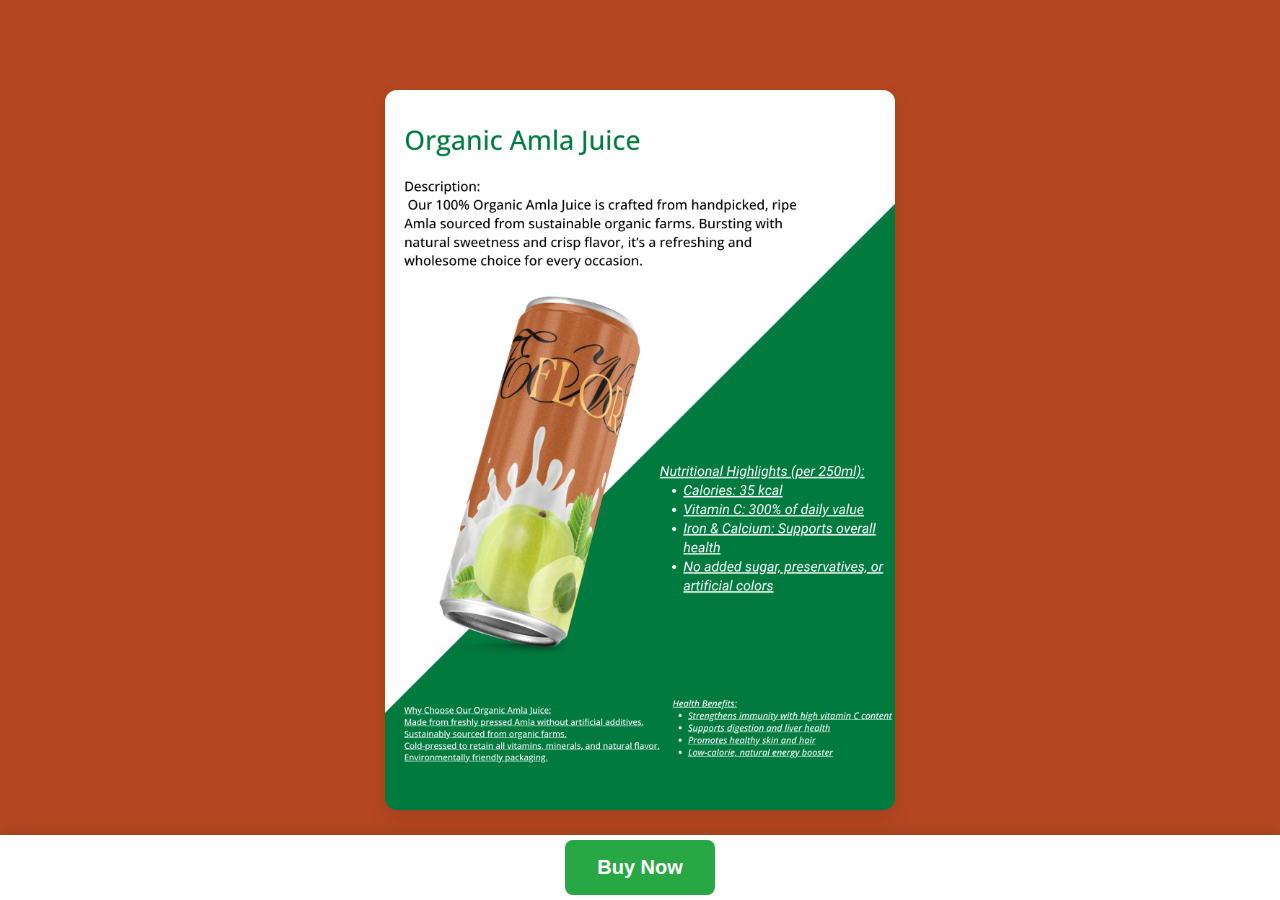
<file: amla.html>
<!DOCTYPE html>
<html lang="en">
<head>
<meta charset="UTF-8">
<meta name="viewport" content="width=device-width, initial-scale=1.0">
<title>Product Page</title>
<style>
  * { margin: 0; padding: 0; box-sizing: border-box; }

  body, html {
    height: 100%;
    width: 100%;
    display: flex;
    flex-direction: column;
    align-items: center;
    justify-content: center;
    font-family: Arial, sans-serif;
    background: #b44721;
  }

  .product-image {
    width: auto;
    max-width: 90%;
    height: 80%; /* 80% of viewport height */
    object-fit: cover;
    display: block;
    margin: 0 auto;
    border-radius: 12px;
    box-shadow: 0 8px 20px rgba(0,0,0,0.1);
  }

  .buy-footer {
    width: 100%;
    padding: 5px 0;
    display: flex;
    justify-content: center;
    background: #fff;
    box-shadow: 0 -4px 10px rgba(0,0,0,0.1);
    position: fixed;
    bottom: 0;
  }

  .buy-footer button {
    background: #28a745;
    color: white;
    border: none;
    padding: 16px 32px;
    font-size: 20px;
    font-weight: bold;
    cursor: pointer;
    border-radius: 8px;
    transition: background 0.3s;
  }

  .buy-footer button:hover {
    background: #218838;
  }
</style>
</head>
<body>

<img src="7.png" alt="Apple Juice" class="product-image">

<div class="buy-footer">
   <a href="buy.html"><button class="add-btn">Buy Now</button></a>
</div>

</body>
</html>
</file>
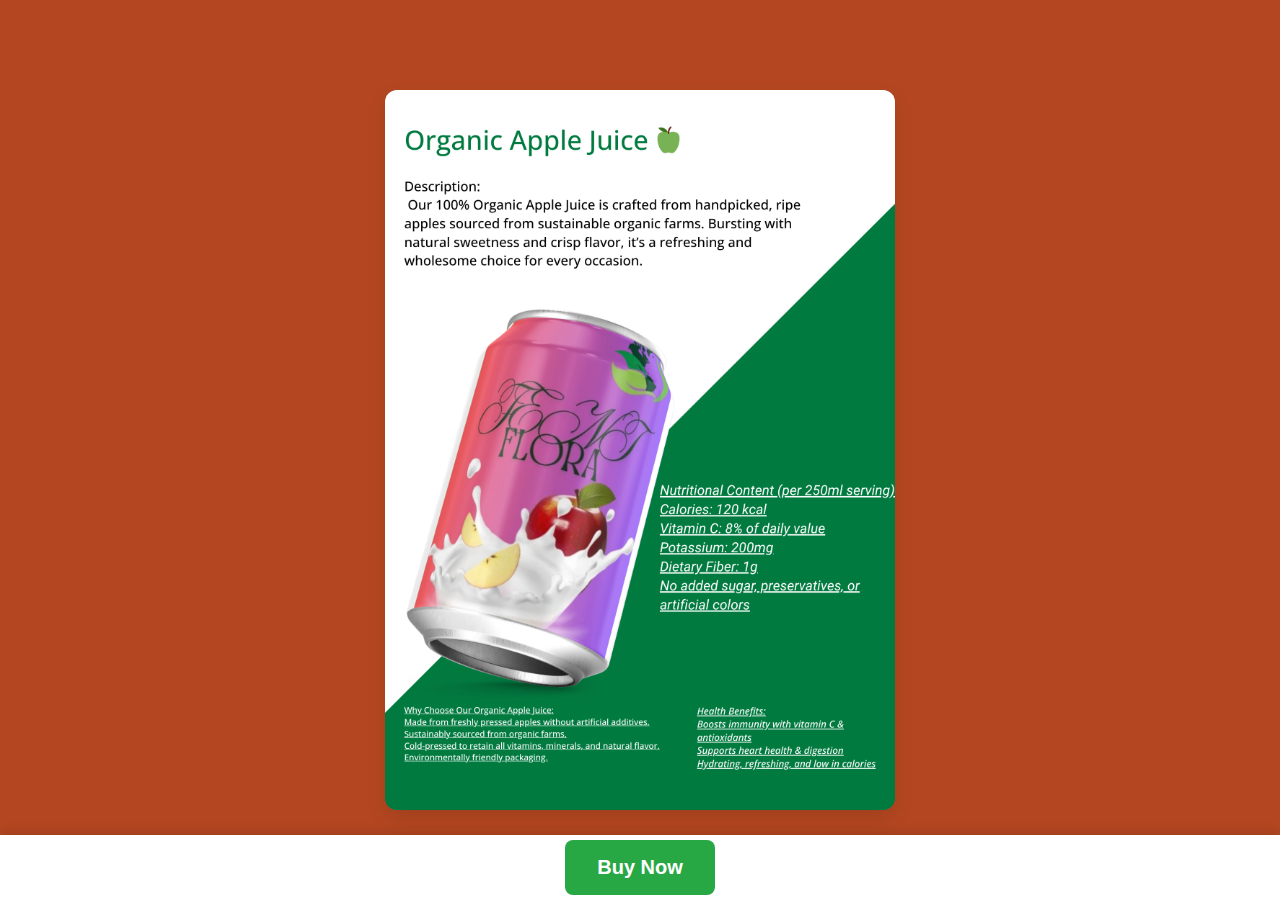
<file: apple-mint.html>
<!DOCTYPE html>
<html lang="en">
<head>
<meta charset="UTF-8">
<meta name="viewport" content="width=device-width, initial-scale=1.0">
<title>Product Page</title>
<style>
  * { margin: 0; padding: 0; box-sizing: border-box; }

  body, html {
    height: 100%;
    width: 100%;
    display: flex;
    flex-direction: column;
    align-items: center;
    justify-content: center;
    font-family: Arial, sans-serif;
    background: #b44721;
  }

  .product-image {
    width: auto;
    max-width: 90%;
    height: 80%; /* 80% of viewport height */
    object-fit: cover;
    display: block;
    margin: 0 auto;
    border-radius: 12px;
    box-shadow: 0 8px 20px rgba(0,0,0,0.1);
  }

  .buy-footer {
    width: 100%;
    padding: 5px 0;
    display: flex;
    justify-content: center;
    background: #fff;
    box-shadow: 0 -4px 10px rgba(0,0,0,0.1);
    position: fixed;
    bottom: 0;
  }

  .buy-footer button {
    background: #28a745;
    color: white;
    border: none;
    padding: 16px 32px;
    font-size: 20px;
    font-weight: bold;
    cursor: pointer;
    border-radius: 8px;
    transition: background 0.3s;
  }

  .buy-footer button:hover {
    background: #218838;
  }
</style>
</head>
<body>

<img src="12.png" alt="Apple Juice" class="product-image">

<div class="buy-footer">
  <a href="buy.html"><button class="add-btn">Buy Now</button></a>
</div>

</body>
</html>
</file>
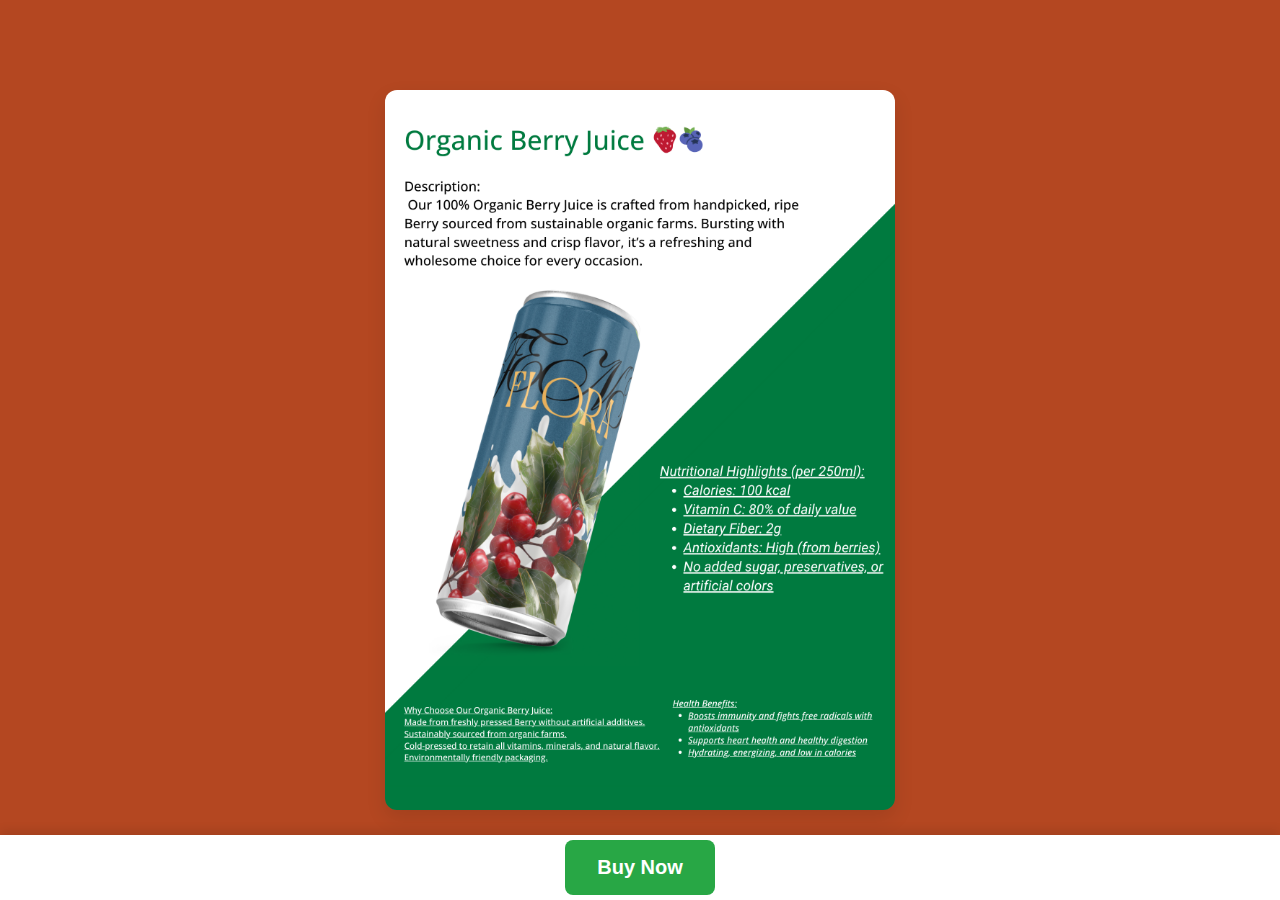
<file: berry.html>
<!DOCTYPE html>
<html lang="en">
<head>
<meta charset="UTF-8">
<meta name="viewport" content="width=device-width, initial-scale=1.0">
<title>Product Page</title>
<style>
  * { margin: 0; padding: 0; box-sizing: border-box; }

  body, html {
    height: 100%;
    width: 100%;
    display: flex;
    flex-direction: column;
    align-items: center;
    justify-content: center;
    font-family: Arial, sans-serif;
    background: #b44721;
  }

  .product-image {
    width: auto;
    max-width: 90%;
    height: 80%; /* 80% of viewport height */
    object-fit: cover;
    display: block;
    margin: 0 auto;
    border-radius: 12px;
    box-shadow: 0 8px 20px rgba(0,0,0,0.1);
  }

  .buy-footer {
    width: 100%;
    padding: 5px 0;
    display: flex;
    justify-content: center;
    background: #fff;
    box-shadow: 0 -4px 10px rgba(0,0,0,0.1);
    position: fixed;
    bottom: 0;
  }

  .buy-footer button {
    background: #28a745;
    color: white;
    border: none;
    padding: 16px 32px;
    font-size: 20px;
    font-weight: bold;
    cursor: pointer;
    border-radius: 8px;
    transition: background 0.3s;
  }

  .buy-footer button:hover {
    background: #218838;
  }
</style>
</head>
<body>

<img src="5.png" alt="Apple Juice" class="product-image">

<div class="buy-footer">
 <a href="buy.html"><button class="add-btn">Buy Now</button></a>
</div>

</body>
</html>
</file>
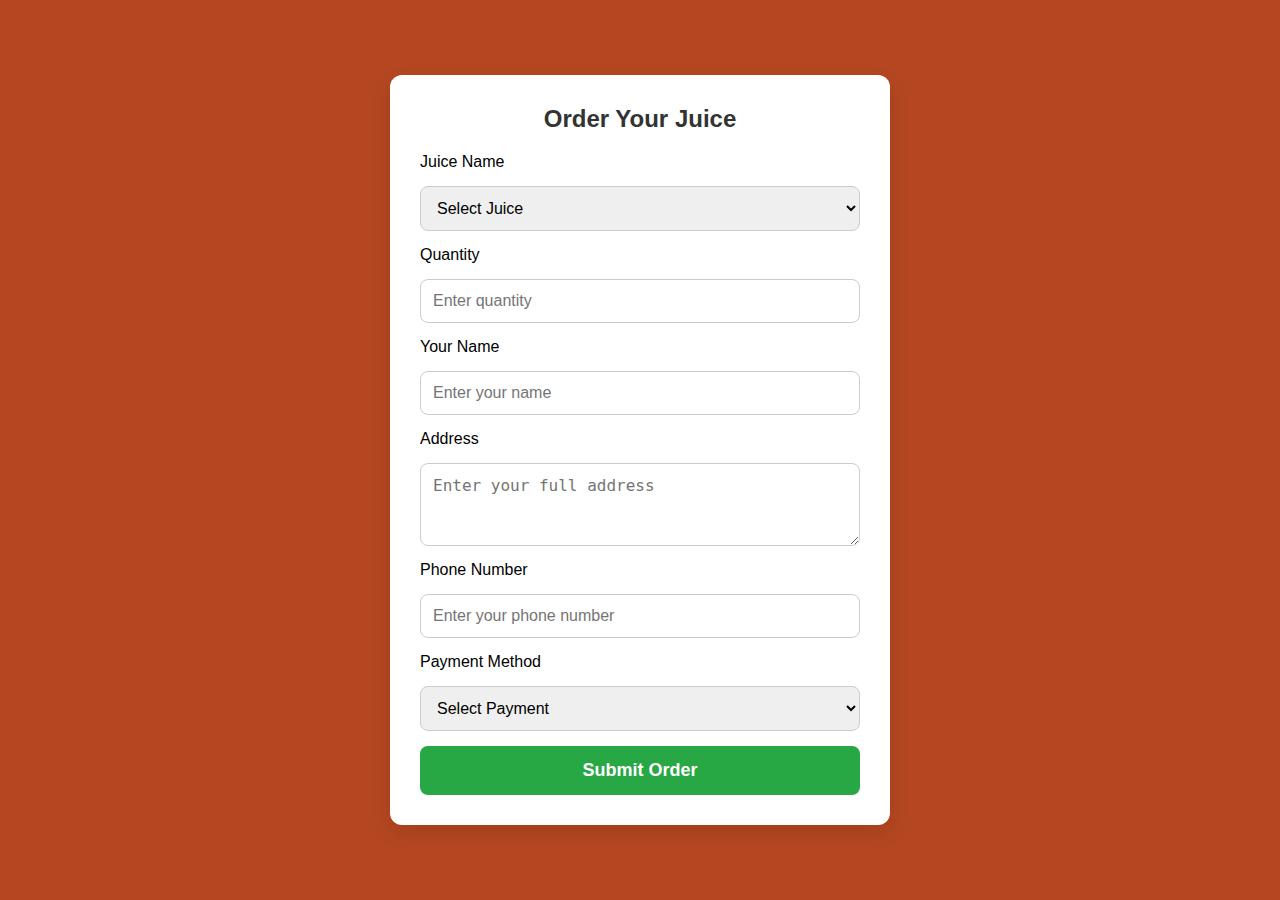
<file: buy.html>
<!DOCTYPE html>
<html lang="en">
<head>
<meta charset="UTF-8">
<meta name="viewport" content="width=device-width, initial-scale=1.0">
<title>Buy Juice</title>
<style>
  * { box-sizing: border-box; margin: 0; padding: 0; }
  body {
    font-family: Arial, sans-serif;
    background: #b44721;
    display: flex;
    justify-content: center;
    align-items: center;
    min-height: 100vh;
  }
  .buy-container {
    background: #fff;
    padding: 30px;
    border-radius: 12px;
    width: 90%;
    max-width: 500px;
    box-shadow: 0 8px 20px rgba(0,0,0,0.1);
  }
  .buy-container h2 {
    text-align: center;
    margin-bottom: 20px;
    color: #333;
  }
  form {
    display: flex;
    flex-direction: column;
    gap: 15px;
  }
  input, select, textarea {
    padding: 12px;
    border: 1px solid #ccc;
    border-radius: 8px;
    font-size: 16px;
  }
  textarea { resize: vertical; }
  button {
    background: #28a745;
    color: white;
    border: none;
    padding: 14px;
    font-size: 18px;
    font-weight: bold;
    cursor: pointer;
    border-radius: 8px;
    transition: background 0.3s;
  }
  button:hover { background: #218838; }
  .confirmation {
    display: none;
    margin-top: 20px;
    text-align: center;
    color: #28a745;
    font-size: 18px;
    font-weight: bold;
  }
</style>
</head>
<body>

<div class="buy-container">
  <h2>Order Your Juice</h2>
  <form id="buyForm">
    <label>Juice Name</label>
    <select required>
      <option value="">Select Juice</option>
      <option value="Apple Juice">Apple Juice</option>
      <option value="Orange Juice">Orange Juice</option>
      <option value="Mango Juice">Mango Juice</option>
      <option value="Berry Juice">Berry Juice</option>
      <option value="Lemon Juice">Lemon Juice</option>
      <option value="Amla Juice">Amla Juice</option>
      <option value="Watermelon Juice">Watermelon Juice</option>
      <option value="Apple Mint Juice">Apple Juice</option>
      <option value="Apple Mint Juice">PineApple Juice</option>
    </select>

    <label>Quantity</label>
    <input type="number" min="1" placeholder="Enter quantity" required>

    <label>Your Name</label>
    <input type="text" placeholder="Enter your name" required>

    <label>Address</label>
    <textarea placeholder="Enter your full address" rows="3" required></textarea>

    <label>Phone Number</label>
    <input type="tel" placeholder="Enter your phone number" required>

    <label>Payment Method</label>
    <select required>
      <option value="">Select Payment</option>
      <option value="Cash on Delivery">Cash on Delivery</option>
      <option value="UPI">UPI</option>
      <option value="Credit/Debit Card">Credit/Debit Card</option>
      <option value="Net Banking">Net Banking</option>
    </select>

    <button type="submit">Submit Order</button>
    
  </form>
  <div class="confirmation" id="confirmationMessage">
    Your order is confirmed! Thank you for visiting.<a href="index.html">return</a>
  </div>
</div>

<script>
  const form = document.getElementById('buyForm');
  const confirmation = document.getElementById('confirmationMessage');

  form.addEventListener('submit', function(e) {
    e.preventDefault(); // Prevent form submission
    confirmation.style.display = 'block'; // Show confirmation message
    form.reset(); // Optional: reset form fields
  });
</script>

</body>
</html>
</file>
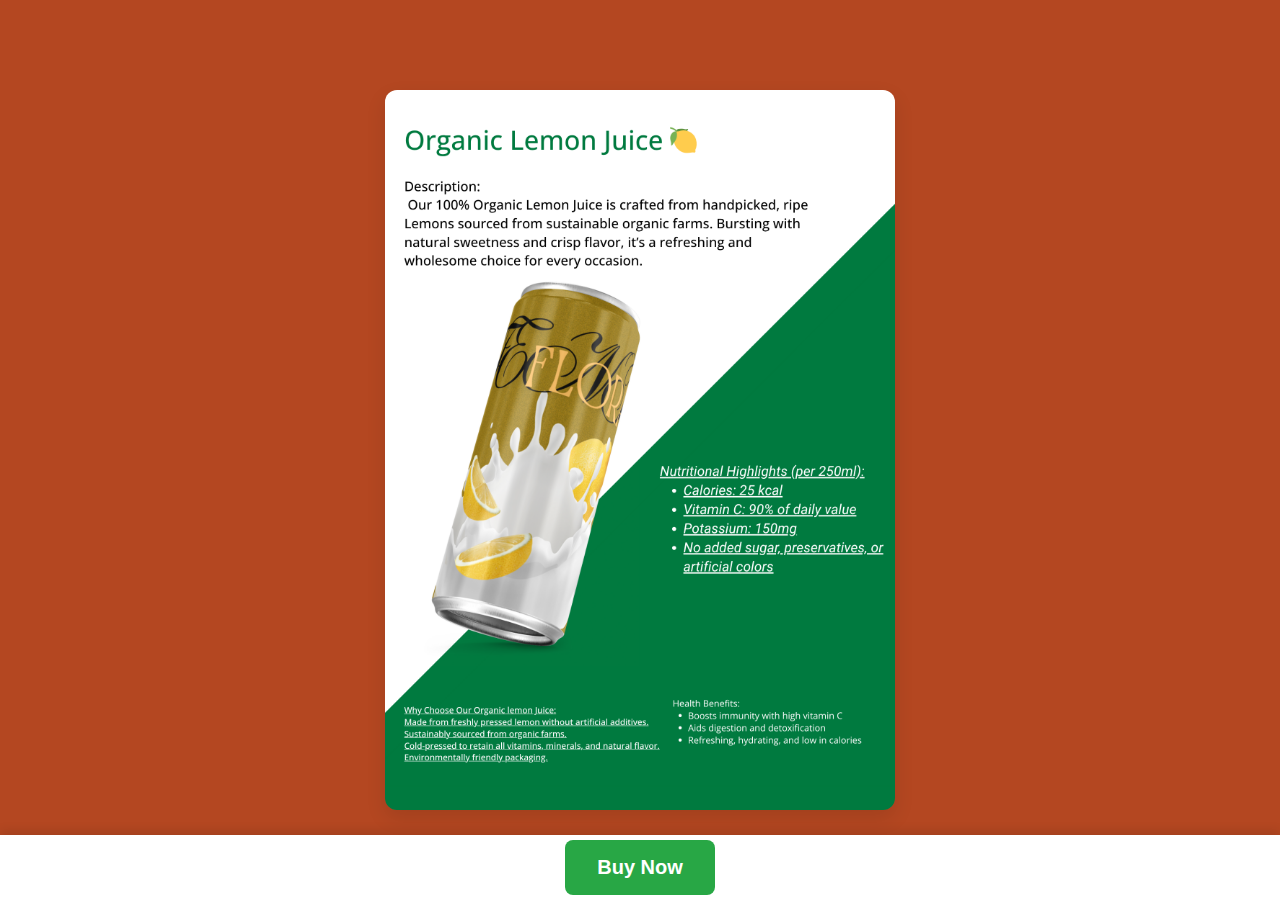
<file: lemon.html>
<!DOCTYPE html>
<html lang="en">
<head>
<meta charset="UTF-8">
<meta name="viewport" content="width=device-width, initial-scale=1.0">
<title>Product Page</title>
<style>
  * { margin: 0; padding: 0; box-sizing: border-box; }

  body, html {
    height: 100%;
    width: 100%;
    display: flex;
    flex-direction: column;
    align-items: center;
    justify-content: center;
    font-family: Arial, sans-serif;
    background: #b44721;
  }

  .product-image {
    width: auto;
    max-width: 90%;
    height: 80%; /* 80% of viewport height */
    object-fit: cover;
    display: block;
    margin: 0 auto;
    border-radius: 12px;
    box-shadow: 0 8px 20px rgba(0,0,0,0.1);
  }

  .buy-footer {
    width: 100%;
    padding: 5px 0;
    display: flex;
    justify-content: center;
    background: #fff;
    box-shadow: 0 -4px 10px rgba(0,0,0,0.1);
    position: fixed;
    bottom: 0;
  }

  .buy-footer button {
    background: #28a745;
    color: white;
    border: none;
    padding: 16px 32px;
    font-size: 20px;
    font-weight: bold;
    cursor: pointer;
    border-radius: 8px;
    transition: background 0.3s;
  }

  .buy-footer button:hover {
    background: #218838;
  }
</style>
</head>
<body>

<img src="6.png" alt="Apple Juice" class="product-image">

<div class="buy-footer">
  <a href="buy.html"><button class="add-btn">Buy Now</button></a>
</div>

</body>
</html>
</file>
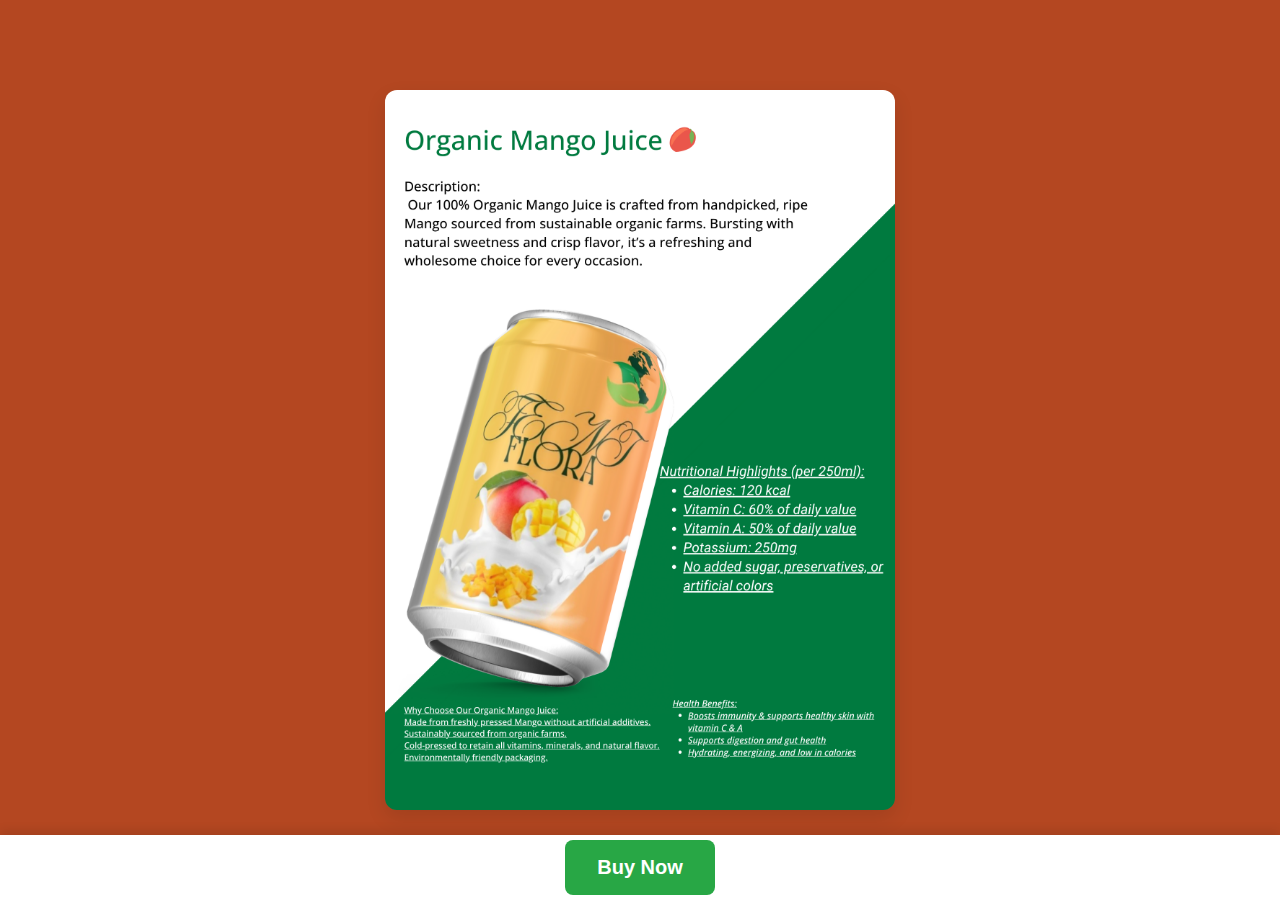
<file: mango.html>
<!DOCTYPE html>
<html lang="en">
<head>
<meta charset="UTF-8">
<meta name="viewport" content="width=device-width, initial-scale=1.0">
<title>Product Page</title>
<style>
  * { margin: 0; padding: 0; box-sizing: border-box; }

  body, html {
    height: 100%;
    width: 100%;
    display: flex;
    flex-direction: column;
    align-items: center;
    justify-content: center;
    font-family: Arial, sans-serif;
    background: #b44721;
  }

  .product-image {
    width: auto;
    max-width: 90%;
    height: 80%; /* 80% of viewport height */
    object-fit: cover;
    display: block;
    margin: 0 auto;
    border-radius: 12px;
    box-shadow: 0 8px 20px rgba(0,0,0,0.1);
  }

  .buy-footer {
    width: 100%;
    padding: 5px 0;
    display: flex;
    justify-content: center;
    background: #fff;
    box-shadow: 0 -4px 10px rgba(0,0,0,0.1);
    position: fixed;
    bottom: 0;
  }

  .buy-footer button {
    background: #28a745;
    color: white;
    border: none;
    padding: 16px 32px;
    font-size: 20px;
    font-weight: bold;
    cursor: pointer;
    border-radius: 8px;
    transition: background 0.3s;
  }

  .buy-footer button:hover {
    background: #218838;
  }
</style>
</head>
<body>

<img src="q (5).png" alt="Apple Juice" class="product-image">

<div class="buy-footer">
  <a href="buy.html"><button class="add-btn">Buy Now</button></a>
</div>

</body>
</html>
</file>
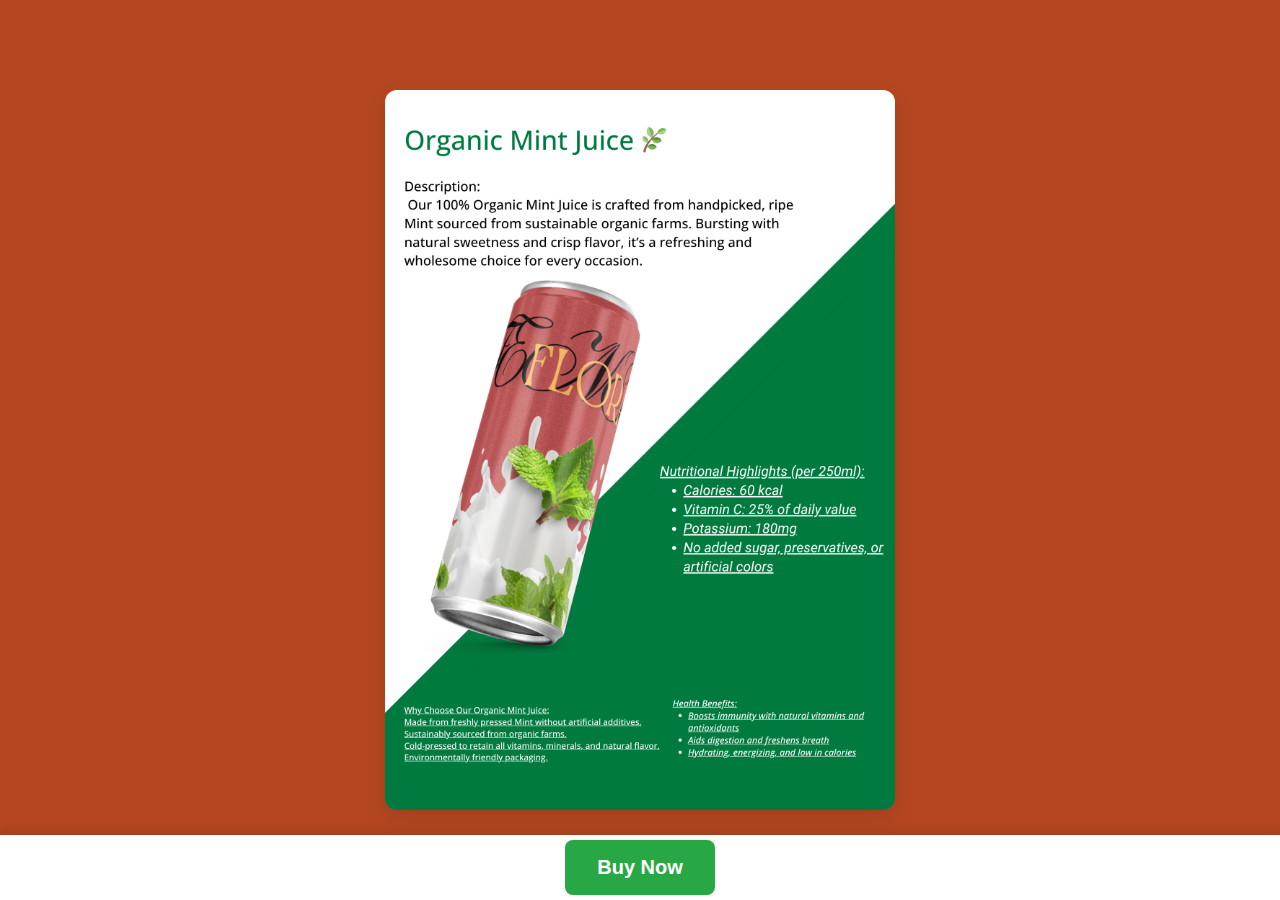
<file: mint.html>
<!DOCTYPE html>
<html lang="en">
<head>
<meta charset="UTF-8">
<meta name="viewport" content="width=device-width, initial-scale=1.0">
<title>Product Page</title>
<style>
  * { margin: 0; padding: 0; box-sizing: border-box; }

  body, html {
    height: 100%;
    width: 100%;
    display: flex;
    flex-direction: column;
    align-items: center;
    justify-content: center;
    font-family: Arial, sans-serif;
    background: #b44721;
  }

  .product-image {
    width: auto;
    max-width: 90%;
    height: 80%; /* 80% of viewport height */
    object-fit: cover;
    display: block;
    margin: 0 auto;
    border-radius: 12px;
    box-shadow: 0 8px 20px rgba(0,0,0,0.1);
  }

  .buy-footer {
    width: 100%;
    padding: 5px 0;
    display: flex;
    justify-content: center;
    background: #fff;
    box-shadow: 0 -4px 10px rgba(0,0,0,0.1);
    position: fixed;
    bottom: 0;
  }

  .buy-footer button {
    background: #28a745;
    color: white;
    border: none;
    padding: 16px 32px;
    font-size: 20px;
    font-weight: bold;
    cursor: pointer;
    border-radius: 8px;
    transition: background 0.3s;
  }

  .buy-footer button:hover {
    background: #218838;
  }
</style>
</head>
<body>

<img src="8.png" alt="Apple Juice" class="product-image">

<div class="buy-footer">
  <a href="buy.html"><button class="add-btn">Buy Now</button></a>
</div>

</body>
</html>
</file>
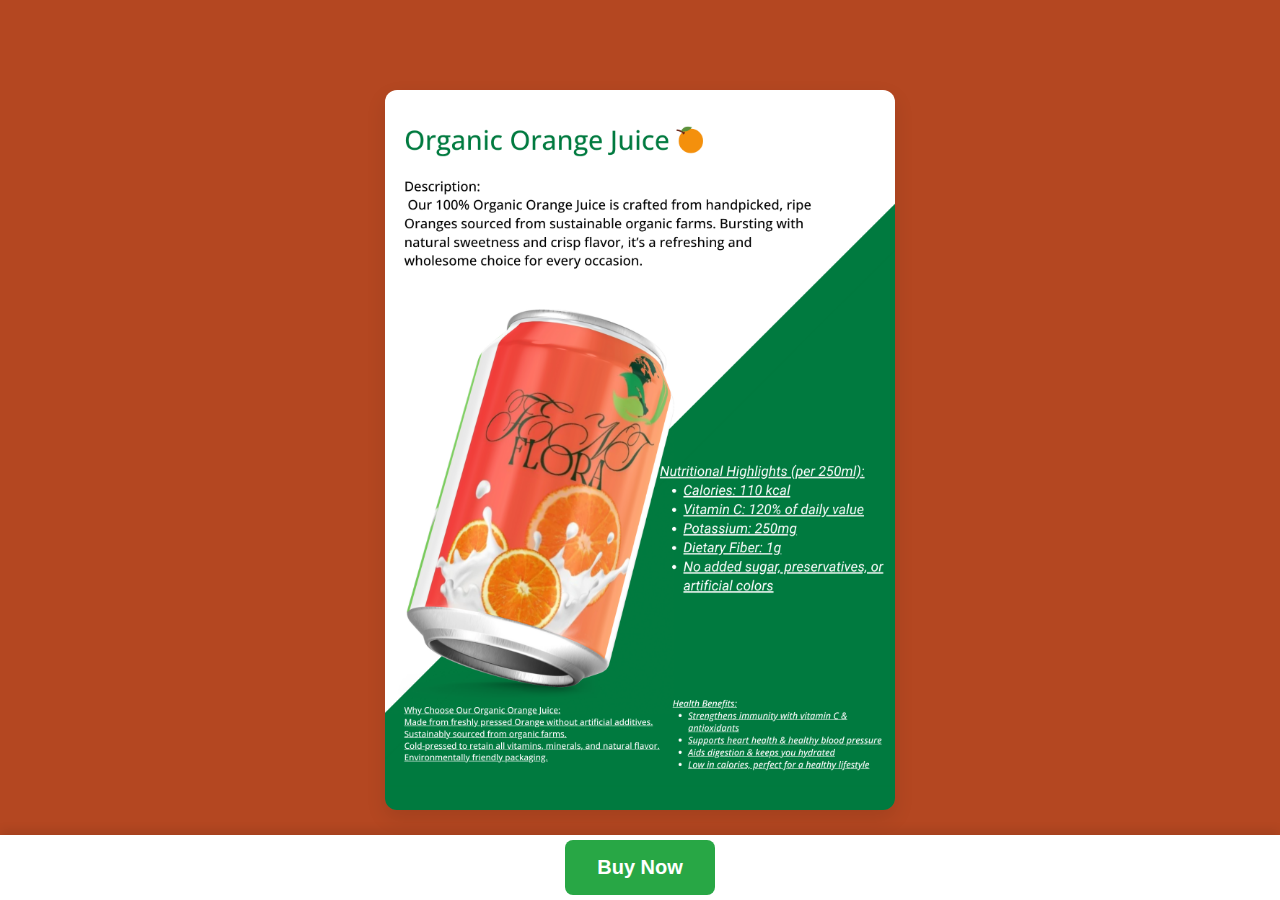
<file: orange.html>
<!DOCTYPE html>
<html lang="en">
<head>
<meta charset="UTF-8">
<meta name="viewport" content="width=device-width, initial-scale=1.0">
<title>Product Page</title>
<style>
  * { margin: 0; padding: 0; box-sizing: border-box; }

  body, html {
    height: 100%;
    width: 100%;
    display: flex;
    flex-direction: column;
    align-items: center;
    justify-content: center;
    font-family: Arial, sans-serif;
    background: #b44721;
  }

  .product-image {
    width: auto;
    max-width: 90%;
    height: 80%; /* 80% of viewport height */
    object-fit: cover;
    display: block;
    margin: 0 auto;
    border-radius: 12px;
    box-shadow: 0 8px 20px rgba(0,0,0,0.1);
  }

  .buy-footer {
    width: 100%;
    padding: 5px 0;
    display: flex;
    justify-content: center;
    background: #fff;
    box-shadow: 0 -4px 10px rgba(0,0,0,0.1);
    position: fixed;
    bottom: 0;
  }

  .buy-footer button {
    background: #28a745;
    color: white;
    border: none;
    padding: 16px 32px;
    font-size: 20px;
    font-weight: bold;
    cursor: pointer;
    border-radius: 8px;
    transition: background 0.3s;
  }

  .buy-footer button:hover {
    background: #218838;
  }
</style>
</head>
<body>

<img src="14.png" alt="Apple Juice" class="product-image">

<div class="buy-footer">
  <a href="buy.html"><button class="add-btn">Buy Now</button></a>
</div>

</body>
</html>
</file>
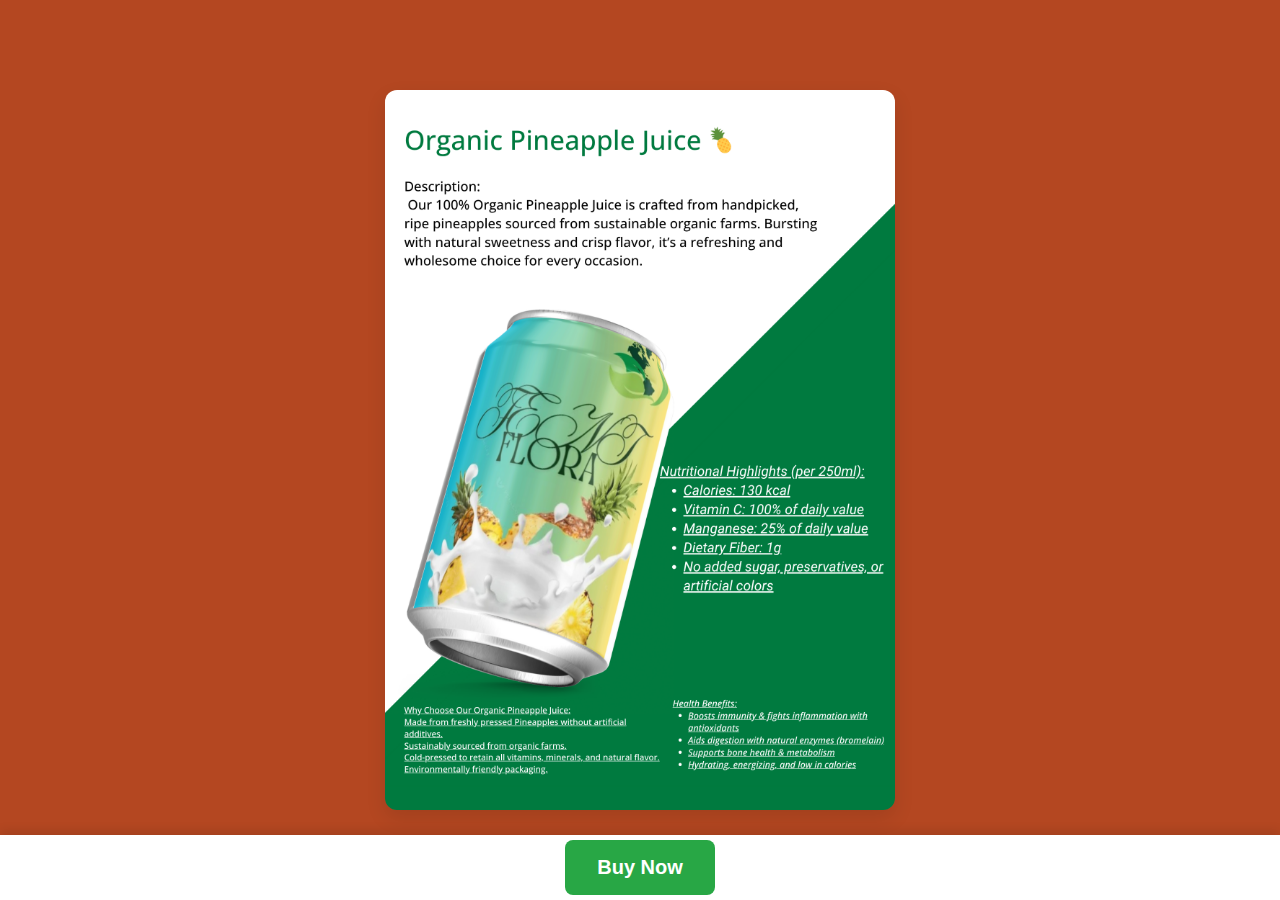
<file: pineapple.html>
<!DOCTYPE html>
<html lang="en">
<head>
<meta charset="UTF-8">
<meta name="viewport" content="width=device-width, initial-scale=1.0">
<title>Product Page</title>
<style>
  * { margin: 0; padding: 0; box-sizing: border-box; }

  body, html {
    height: 100%;
    width: 100%;
    display: flex;
    flex-direction: column;
    align-items: center;
    justify-content: center;
    font-family: Arial, sans-serif;
    background: #b44721;
  }

  .product-image {
    width: auto;
    max-width: 90%;
    height: 80%; /* 80% of viewport height */
    object-fit: cover;
    display: block;
    margin: 0 auto;
    border-radius: 12px;
    box-shadow: 0 8px 20px rgba(0,0,0,0.1);
  }

  .buy-footer {
    width: 100%;
    padding: 5px 0;
    display: flex;
    justify-content: center;
    background: #fff;
    box-shadow: 0 -4px 10px rgba(0,0,0,0.1);
    position: fixed;
    bottom: 0;
  }

  .buy-footer button {
    background: #28a745;
    color: white;
    border: none;
    padding: 16px 32px;
    font-size: 20px;
    font-weight: bold;
    cursor: pointer;
    border-radius: 8px;
    transition: background 0.3s;
  }

  .buy-footer button:hover {
    background: #218838;
  }
</style>
</head>
<body>

<img src="13.png" alt="Apple Juice" class="product-image">

<div class="buy-footer">
  <a href="buy.html"><button class="add-btn">Buy Now</button></a>
</div>

</body>
</html>
</file>
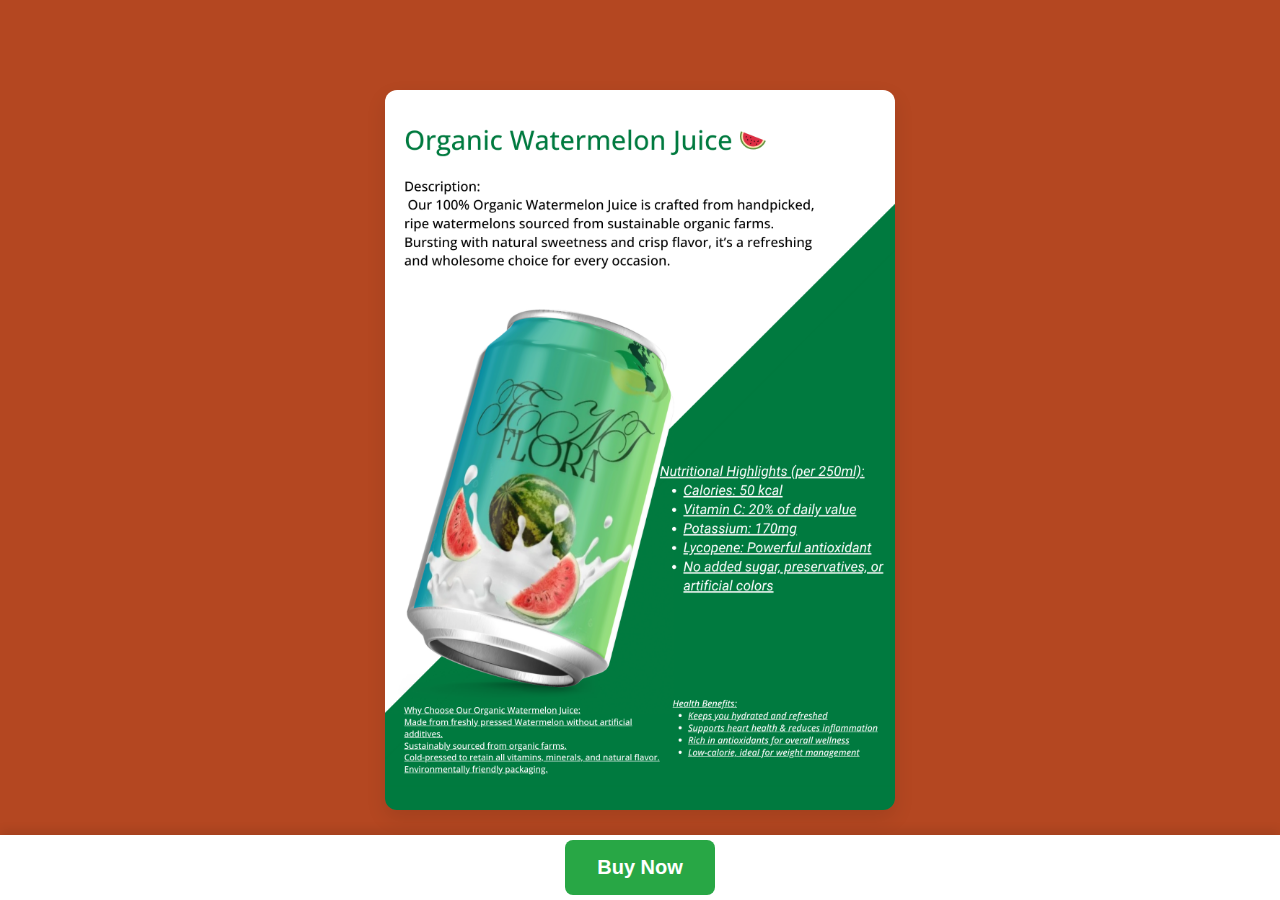
<file: watermelon.html>
<!DOCTYPE html>
<html lang="en">
<head>
<meta charset="UTF-8">
<meta name="viewport" content="width=device-width, initial-scale=1.0">
<title>Product Page</title>
<style>
  * { margin: 0; padding: 0; box-sizing: border-box; }

  body, html {
    height: 100%;
    width: 100%;
    display: flex;
    flex-direction: column;
    align-items: center;
    justify-content: center;
    font-family: Arial, sans-serif;
    background: #b44721;
  }

  .product-image {
    width: auto;
    max-width: 90%;
    height: 80%; /* 80% of viewport height */
    object-fit: cover;
    display: block;
    margin: 0 auto;
    border-radius: 12px;
    box-shadow: 0 8px 20px rgba(0,0,0,0.1);
  }

  .buy-footer {
    width: 100%;
    padding: 5px 0;
    display: flex;
    justify-content: center;
    background: #fff;
    box-shadow: 0 -4px 10px rgba(0,0,0,0.1);
    position: fixed;
    bottom: 0;
  }

  .buy-footer button {
    background: #28a745;
    color: white;
    border: none;
    padding: 16px 32px;
    font-size: 20px;
    font-weight: bold;
    cursor: pointer;
    border-radius: 8px;
    transition: background 0.3s;
  }

  .buy-footer button:hover {
    background: #218838;
  }
</style>
</head>
<body>

<img src="15.png" alt="Apple Juice" class="product-image">

<div class="buy-footer">
  <a href="buy.html"><button class="add-btn">Buy Now</button></a>
</div>

</body>
</html>
</file>
